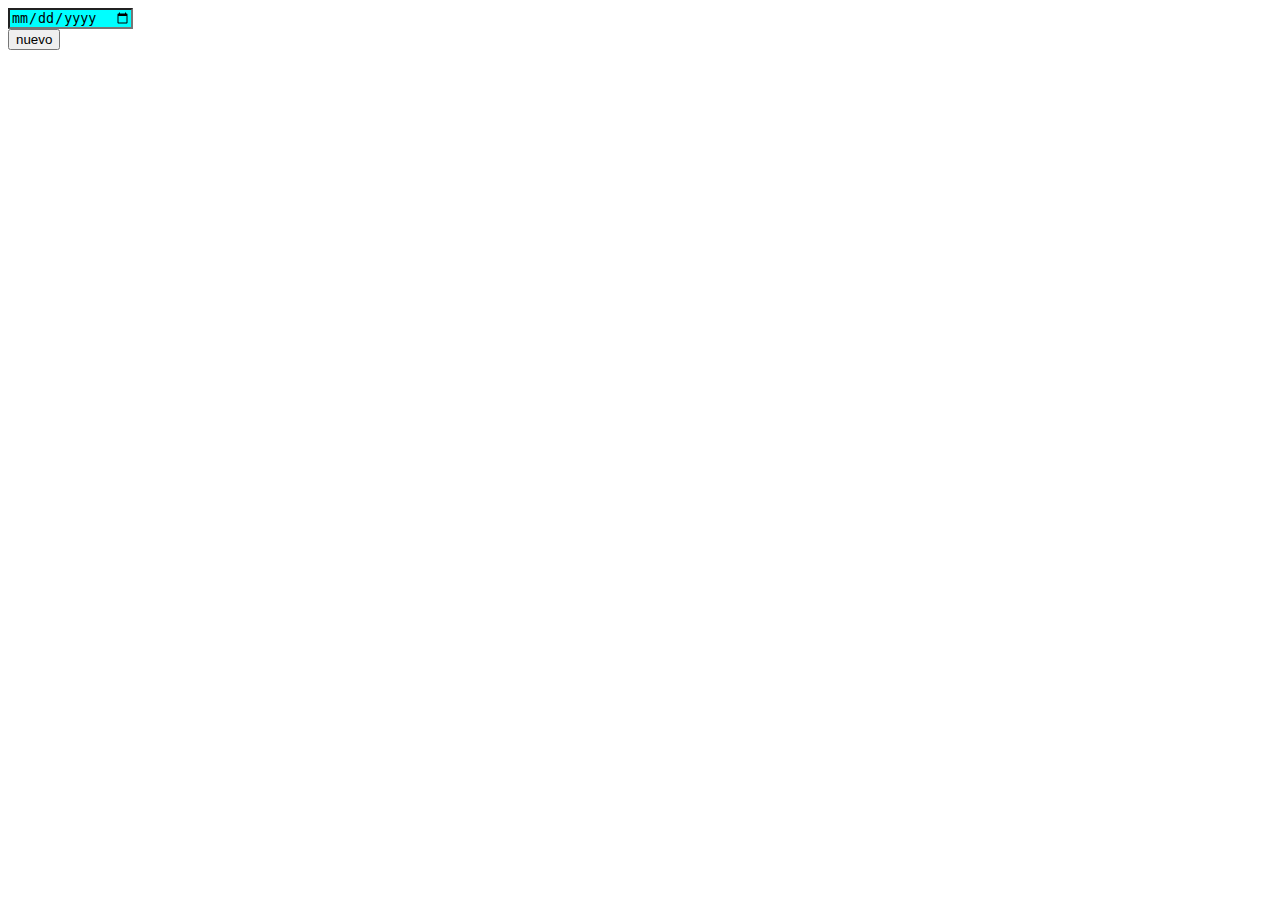
<file: Practica2_NuevoNodo/index.html>
<!DOCTYPE html>
<html lang="en">
<head>
    <meta charset="UTF-8">
    <meta http-equiv="X-UA-Compatible" content="IE=edge">
    <meta name="viewport" content="width=device-width, initial-scale=1.0">
    <title>Document</title>
    <link rel="stylesheet" href="estilos.css">
</head>
<body>
    <div id="contenedor" class="contenedor">
        <input type="date" id="date" class="input">
    </div>

    <input id="boton" type="submit" value="nuevo">
    <script src="script.js"></script>
</body>

</html>
</file>
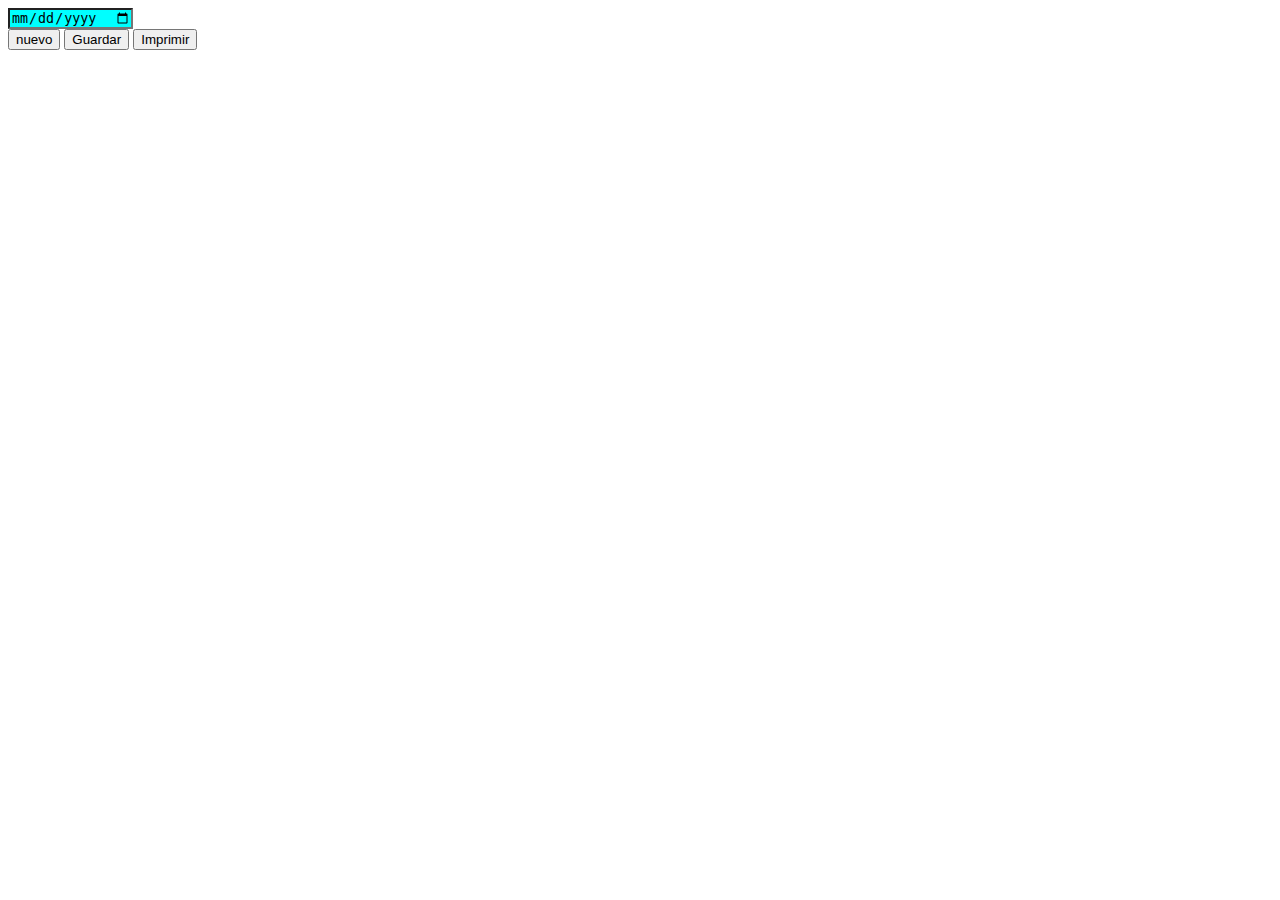
<file: Practica3_ImprimirDatosNuevoNodo/index.html>
<!DOCTYPE html>
<html lang="en">
<head>
    <meta charset="UTF-8">
    <meta http-equiv="X-UA-Compatible" content="IE=edge">
    <meta name="viewport" content="width=device-width, initial-scale=1.0">
    <title>Document</title>
    <link rel="stylesheet" href="estilos.css">
</head>
<body>
    <div id="contenedor" class="contenedor">
        <input type="date" id="date" class="input">
    </div>

    <input id="botonNuevo" type="submit" value="nuevo">
    <input id="botonGuardar" type="submit" value="Guardar">
    <input id="imprimir" type="submit" value="Imprimir">
    <script src="script.js"></script>
</body>

</html>
</file>
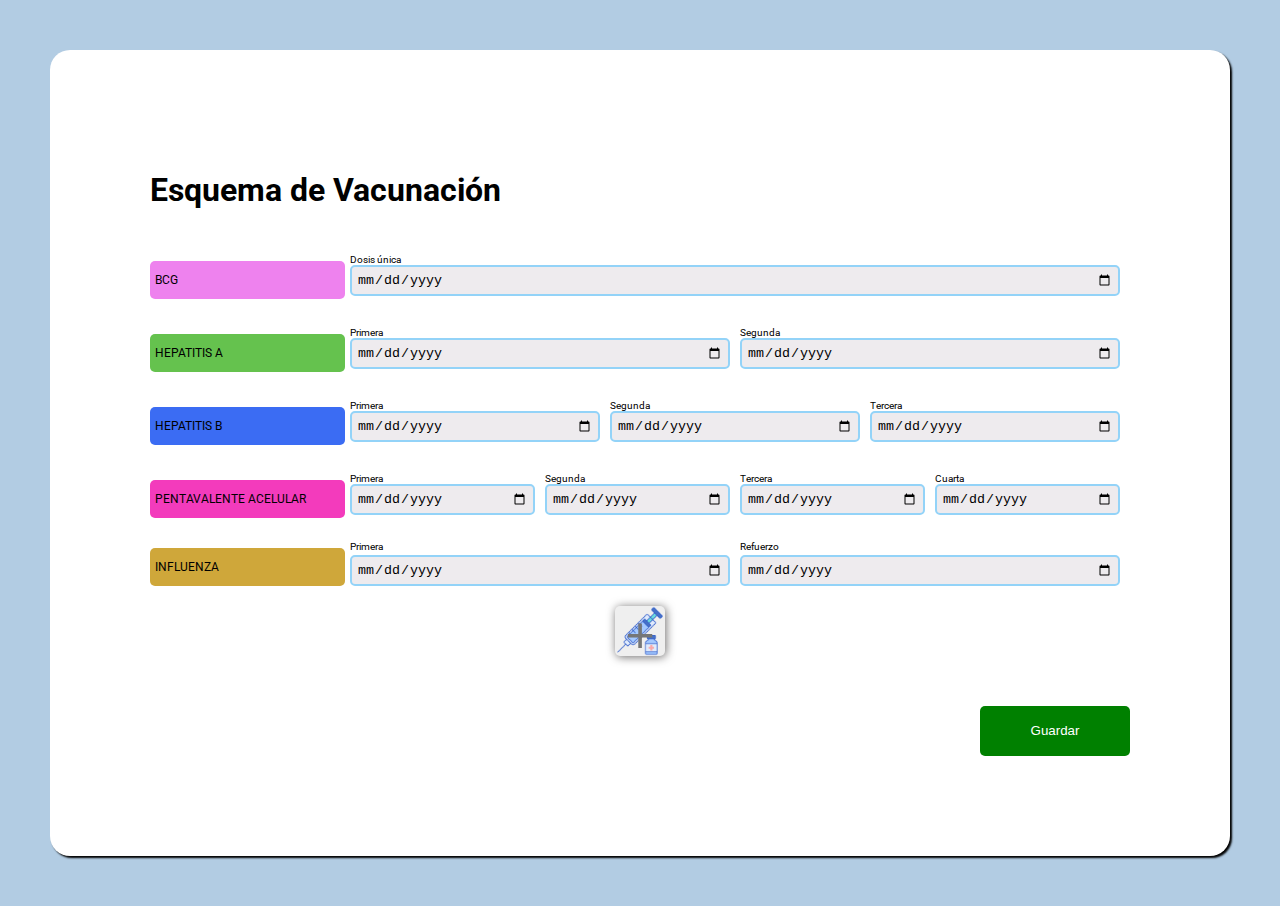
<file: Vacunas/index.html>
<!DOCTYPE html>
<html lang="en">
<head>
    <meta charset="UTF-8">
    <meta http-equiv="X-UA-Compatible" content="IE=edge">
    <meta name="viewport" content="width=device-width, initial-scale=1.0">
    <title>Esquema de vacunación</title>
    <link rel="stylesheet" href="estilos.css">
    <link rel="preconnect" href="https://fonts.googleapis.com">
    <link rel="preconnect" href="https://fonts.gstatic.com" crossorigin>
    <link href="https://fonts.googleapis.com/css2?family=Roboto:wght@100;300;500&display=swap" rel="stylesheet">
</head>
<body>
    <div class="ventana_principal">
        <h1>Esquema de Vacunación</h1>
        <div id="contenedor1" class="contenedor1">
            <div class="contenedor_vacunas">
                <div class="nombre_vacuna uno"><p>BCG</p></div>
                <div class="nombre_vacuna dos"><p>HEPATITIS A</p></div>
                <div class="nombre_vacuna tres"><p>HEPATITIS B</p></div>
                <div class="nombre_vacuna cuatro"><p>PENTAVALENTE ACELULAR</p></div>
            </div>

            <div class="vacunas">
                <div class="row1 fila_vacuna"> 
                    <p class="label">Dosis única</p>
                    <input class="input" type="date">
                </div> 

                <div class="row2">
                    <div class="fila_vacuna">
                        <p class="label">Primera</p>
                        <input class="input" type="date">
                    </div>

                    <div class="fila_vacuna">
                        <p class="label">Segunda</p>
                        <input class="input" type="date">
                    </div>
                </div> 

                <div class="row3">    
                    <div class="fila_vacuna">
                        <p class="label">Primera</p>
                        <input class="input" type="date">
                    </div>

                    <div class="fila_vacuna">
                        <p class="label">Segunda</p>
                        <input class="input" type="date">    
                    </div>

                    <div class="fila_vacuna">
                        <p class="label">Tercera</p>
                        <input  class="input" type="date">
                    </div>               
                </div>

                <div class="row4">
                    <div class="fila_vacuna">
                        <p class="label">Primera</p>
                        <input class="input" type="date">
                    </div>

                    <div class="fila_vacuna">
                        <p class="label">Segunda</p>
                        <input class="input" type="date">
                    </div>

                    <div class="fila_vacuna">
                        <p class="label">Tercera</p>
                        <input class="input" type="date">
                    </div>

                    <div class="fila_vacuna">
                        <p class="label">Cuarta</p>
                        <input class="input" type="date">
                    </div>  
                </div>
            </div>
        </div>


        <div class="contenedor">
            <div class="contenedor_vacunas2">
                <div class="nombre_vacuna cinco"><p>INFLUENZA</p></div>
            </div>

            <div id="contenedor2" class="contenedor2">
                <div class="fila_vacuna">
                    <p class="label">Primera</p>
                    <input class="input" type="date">
                </div>

                <div class="fila_vacuna">
                    <p class="label">Refuerzo</p>
                    <input class="input" type="date">
                </div>
            </div>  
        </div>
        <input id="anadir" class="boton_Anadir" type="submit" value="+">



        <button class="guardar" id="guardar">Guardar</button>
    
    </div>
    
    <script src="script.js"></script>
</body>
</html>
</file>
<file: Practica2_NuevoNodo/estilos.css>
.input{
    background-color: aqua;
}
</file>
<file: Practica3_ImprimirDatosNuevoNodo/estilos.css>
.input{
    background-color: aqua;
}
</file>
<file: Vacunas/estilos.css>
body{
    padding:0;
    margin:0;
    box-sizing: border-box;
    display: flex;
    justify-content: center;
    align-items: center;
    background: rgb(178, 204,227);
    padding:50px;
    font-family: "roboto", sans-serif;
}

p{
    font-size: 12px;
}

.ventana_principal{
    width: 1200px;
    background: white;
    box-shadow: 2px 2px 2px black;
    border-radius: 20px;
    display: flex;
    flex-direction: column;
    padding:100px;
}

.contenedor_vacunas{
    display:grid;
    grid-template-rows: repeat(4, 68px);
    align-items: flex-end;
    grid-gap:5px;
    grid-template-columns: 300px;
}

.vacunas{
    display:grid;
    grid-template-rows: repeat(4, 68px);
    align-items: center;
    grid-gap:5px;
}

.nombre_vacuna{
    width: 190px;
    border-radius: 5px;
    padding-left: 5px;
}

.uno{
    background: violet;
}

.dos{
    background: rgb(101, 194, 78);
}

.tres{
    background: rgb(59, 108, 243);
}

.cuatro{
    background: rgb(243, 59, 188);
}

.cinco{
    background: rgb(207, 167, 58);
}


.contenedor1{
    display: grid;
    grid-template-columns: 200px 1fr;
}

.row1{
    display: grid;
    grid-template-columns: 1fr;
    grid-template-rows: (2,1fr);
    align-items: center;
    grid-gap:0px;

}

.row2{
    display: grid;
    grid-template-columns: 1fr 1fr;
    align-items: center;
}

.row3{
    display: grid;
    grid-template-columns: 1fr 1fr 1fr;
}

.row4{
    display: grid;
    grid-template-columns: 1fr 1fr 1fr 1fr;
}

.fila_vacuna{
    display:grid;
    grid-template-rows: repeat(2,1fr);
    align-items: flex-end;
    grid-gap:0px;
    margin-right: 10px;
}

.fila_vacuna .label{
    font-size: 10px;
    margin:0px;
}

.fila_vacuna input{
    background: rgb(238, 235, 238);
    border-radius: 5px;
    border:2px solid rgb(147, 211, 248);
    padding:5px;
}

.fila_vacuna input:focus{
    border:2px solid rgb(61, 153, 206);
    outline: none;
}

.contenedor_vacunas2{
    display:grid;
    grid-template-rows: repeat(1, 68px);
    align-items: flex-end;
    grid-gap:5px;
    grid-template-columns: 300px;
}

.contenedor{
    display: grid;
    grid-template-columns: 200px 1fr;
}

.contenedor2{
    display:grid;
    grid-template-columns: 1fr 1fr;
}

.boton_Anadir{
    width: 50px;
    height: 50px;
    align-self: center;
    outline: none;
    border-radius: 5px;
    padding:0 10px 0 10px;
    box-shadow: 1px 1px 10px rgb(109, 107, 107);
    margin-top: 20px;
    border:none;
    background-image: url('./images/jeringuilla.png');
    background-size: contain;
    background-repeat: no-repeat;
    font-size: 50px;
    color:rgb(117, 118, 119); 
    display: flex;
    justify-content: center;
    align-items: center;
}

.boton_Anadir:hover{
    cursor:pointer;
}

.boton_Anadir:active{
    transform: translateY(2px);
}

.guardar{
    width: 150px;
    height: 50px;
    background-color: green;
    color:white;
    border:none;
    border-radius: 5px;
    align-self: flex-end;
    margin-top: 50px;
}
</file>
